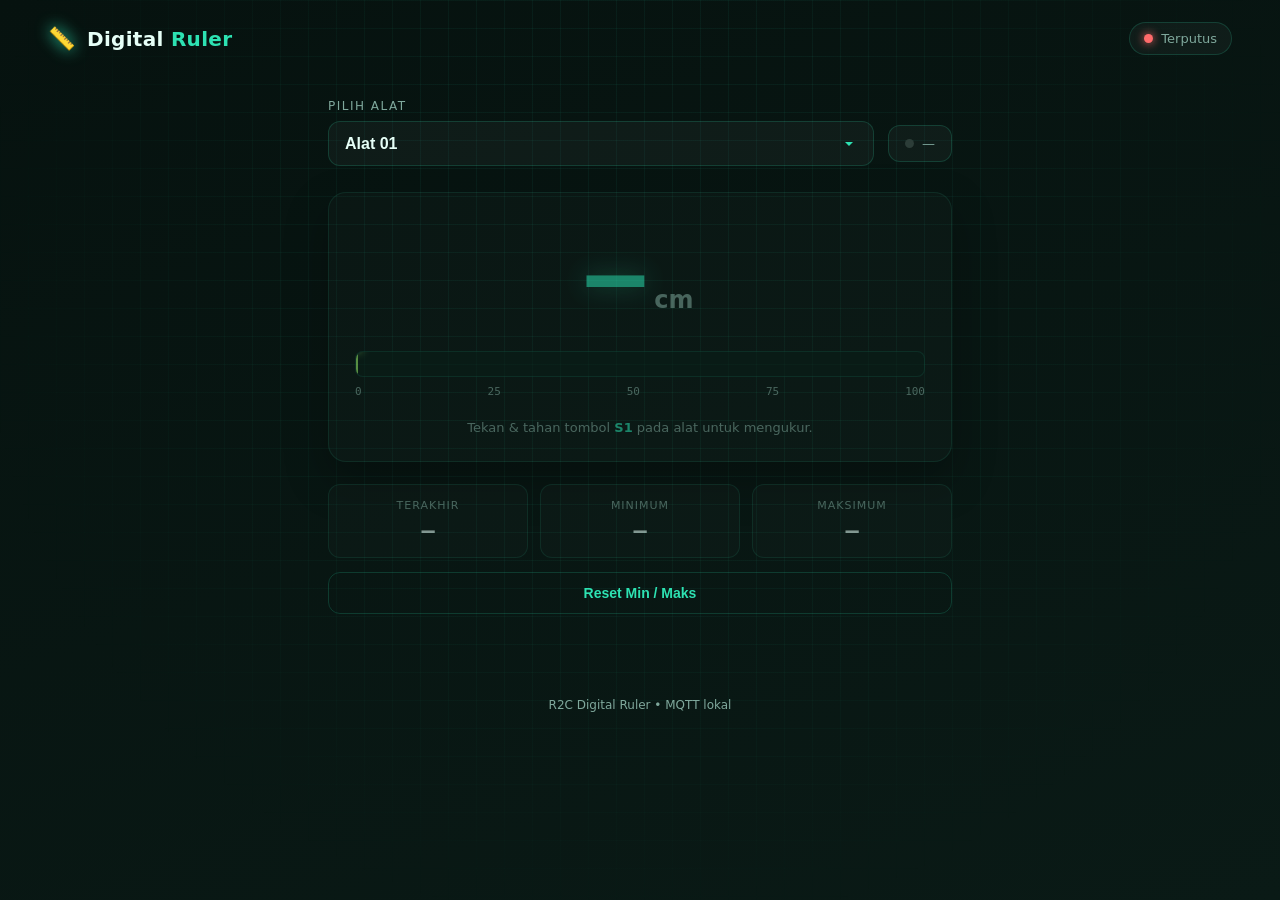
<file: web/index.html>
<!DOCTYPE html>
<html lang="id">
<head>
  <meta charset="UTF-8" />
  <meta name="viewport" content="width=device-width, initial-scale=1.0" />
  <title>Digital Ruler</title>
  <link rel="stylesheet" href="style.css" />
</head>
<body>
  <div class="bg-grid"></div>

  <header class="topbar">
    <div class="brand">
      <span class="brand-mark">📏</span>
      <h1>Digital <span>Ruler</span></h1>
    </div>
    <div class="broker-status" id="brokerStatus" title="Status koneksi broker">
      <span class="led"></span><span class="label">Menyambung…</span>
    </div>
  </header>

  <main class="container">
    <!-- Pemilih alat -->
    <section class="device-picker">
      <label for="deviceSelect">Pilih Alat</label>
      <div class="picker-row">
        <select id="deviceSelect"></select>
        <div class="device-online" id="deviceOnline">
          <span class="led"></span><span class="label">—</span>
        </div>
      </div>
    </section>

    <!-- Panel pengukuran -->
    <section class="meter">
      <div class="readout">
        <span class="value" id="distVal">—</span>
        <span class="unit" id="distUnit">cm</span>
      </div>

      <div class="ruler">
        <div class="ruler-track">
          <div class="ruler-fill" id="rulerFill"></div>
          <div class="ruler-marker" id="rulerMarker"><span></span></div>
        </div>
        <div class="ruler-scale" id="rulerScale"></div>
      </div>

      <p class="hint" id="hint">Tekan &amp; tahan tombol <b>S1</b> pada alat untuk mengukur.</p>
    </section>

    <!-- Statistik sesi -->
    <section class="stats">
      <div class="stat">
        <span class="stat-label">Terakhir</span>
        <span class="stat-val" id="statLast">—</span>
      </div>
      <div class="stat">
        <span class="stat-label">Minimum</span>
        <span class="stat-val" id="statMin">—</span>
      </div>
      <div class="stat">
        <span class="stat-label">Maksimum</span>
        <span class="stat-val" id="statMax">—</span>
      </div>
    </section>
    <button id="resetBtn" class="reset-btn">Reset Min / Maks</button>
  </main>

  <footer class="foot">
    <span>R2C Digital Ruler • MQTT lokal</span>
  </footer>

  <script src="mqtt.min.js"></script>
  <script src="config.js"></script>
  <script src="app.js"></script>
</body>
</html>
</file>
<file: web/style.css>
:root {
  --bg: #06120f;
  --bg-2: #0a1a16;
  --panel: rgba(255, 255, 255, 0.035);
  --panel-border: rgba(45, 226, 178, 0.18);
  --text: #e6fff7;
  --muted: #7fa89c;
  --teal: #2de2b2;
  --teal-2: #19c39a;
  --lime: #9bf06b;
  --off: #2c3d38;
  --danger: #ff6b6b;
  --shadow: 0 18px 44px rgba(0, 0, 0, 0.5);
  --radius: 18px;
  --mono: "SFMono-Regular", ui-monospace, "Roboto Mono", Menlo, monospace;
}

* { box-sizing: border-box; margin: 0; padding: 0; }

body {
  font-family: system-ui, "Segoe UI", Roboto, sans-serif;
  background: linear-gradient(160deg, var(--bg), var(--bg-2));
  color: var(--text);
  min-height: 100vh;
  position: relative;
  overflow-x: hidden;
}

/* subtle measurement-grid backdrop */
.bg-grid {
  position: fixed; inset: 0; z-index: 0; pointer-events: none;
  background-image:
    linear-gradient(rgba(45, 226, 178, 0.06) 1px, transparent 1px),
    linear-gradient(90deg, rgba(45, 226, 178, 0.06) 1px, transparent 1px);
  background-size: 28px 28px;
  mask-image: radial-gradient(circle at 50% 30%, #000 30%, transparent 75%);
}

/* ---------- Topbar ---------- */
.topbar {
  position: relative; z-index: 1;
  display: flex; align-items: center; justify-content: space-between;
  padding: 22px clamp(18px, 5vw, 48px);
}
.brand { display: flex; align-items: center; gap: 12px; }
.brand-mark {
  font-size: 22px; filter: drop-shadow(0 0 8px var(--teal));
}
.brand h1 { font-size: 20px; font-weight: 700; letter-spacing: 0.3px; }
.brand h1 span { color: var(--teal); }

.broker-status {
  display: flex; align-items: center; gap: 8px;
  font-size: 13px; color: var(--muted);
  background: var(--panel); border: 1px solid var(--panel-border);
  padding: 8px 14px; border-radius: 999px;
}
.broker-status .led, .device-online .led {
  width: 9px; height: 9px; border-radius: 50%;
  background: var(--off); transition: 0.3s;
}
.broker-status.connected .led { background: var(--teal); box-shadow: 0 0 10px var(--teal); }
.broker-status.error .led { background: var(--danger); box-shadow: 0 0 10px var(--danger); }

/* ---------- Container ---------- */
.container {
  position: relative; z-index: 1;
  max-width: 720px; margin: 0 auto;
  padding: 8px clamp(18px, 5vw, 48px) 60px;
}

/* ---------- Device picker ---------- */
.device-picker { margin: 14px 0 26px; }
.device-picker > label {
  display: block; font-size: 12px; color: var(--muted);
  margin-bottom: 8px; text-transform: uppercase; letter-spacing: 1.5px;
}
.picker-row { display: flex; align-items: center; gap: 14px; flex-wrap: wrap; }
#deviceSelect {
  flex: 1; min-width: 180px;
  background: var(--panel); color: var(--text);
  border: 1px solid var(--panel-border);
  border-radius: 12px; padding: 13px 16px;
  font-size: 16px; font-weight: 600; cursor: pointer; appearance: none;
  background-image: url("data:image/svg+xml,%3Csvg xmlns='http://www.w3.org/2000/svg' width='16' height='16' fill='%232de2b2' viewBox='0 0 16 16'%3E%3Cpath d='M4 6l4 4 4-4'/%3E%3C/svg%3E");
  background-repeat: no-repeat; background-position: right 16px center;
}
#deviceSelect:focus { outline: none; border-color: var(--teal); }
#deviceSelect option { background: #0a1a16; color: var(--text); }

.device-online {
  display: flex; align-items: center; gap: 8px;
  font-size: 13px; color: var(--muted);
  padding: 10px 16px; background: var(--panel);
  border: 1px solid var(--panel-border); border-radius: 12px;
}
.device-online.online .led { background: var(--teal); box-shadow: 0 0 10px var(--teal); }
.device-online.offline .led { background: var(--danger); }

/* ---------- Meter panel ---------- */
.meter {
  background: var(--panel);
  border: 1px solid var(--panel-border);
  border-radius: var(--radius);
  padding: 34px 26px 26px;
  box-shadow: var(--shadow);
  text-align: center;
}
.readout {
  display: flex; align-items: baseline; justify-content: center; gap: 10px;
  margin-bottom: 28px;
}
.readout .value {
  font-family: var(--mono);
  font-size: clamp(56px, 16vw, 96px);
  font-weight: 700; line-height: 1;
  color: var(--teal);
  text-shadow: 0 0 24px rgba(45, 226, 178, 0.45);
  transition: color 0.2s;
}
.readout.flash .value { animation: pop 0.25s ease; }
@keyframes pop { 0% { transform: scale(1.06); } 100% { transform: scale(1); } }
.readout .unit { font-size: 24px; color: var(--muted); font-weight: 600; }

/* ruler bar */
.ruler { margin-top: 6px; }
.ruler-track {
  position: relative; height: 26px;
  background: #0c211b;
  border: 1px solid var(--panel-border);
  border-radius: 8px; overflow: hidden;
}
.ruler-fill {
  position: absolute; left: 0; top: 0; bottom: 0; width: 0%;
  background: linear-gradient(90deg, var(--teal-2), var(--teal), var(--lime));
  box-shadow: 0 0 16px rgba(45, 226, 178, 0.5);
  transition: width 0.25s ease;
}
.ruler-marker {
  position: absolute; top: -4px; bottom: -4px; left: 0%;
  width: 2px; background: var(--lime);
  transition: left 0.25s ease;
}
.ruler-marker span {
  position: absolute; top: -6px; left: 50%; transform: translateX(-50%);
  width: 10px; height: 10px; border-radius: 50%;
  background: var(--lime); box-shadow: 0 0 10px var(--lime);
}
.ruler-scale {
  display: flex; justify-content: space-between;
  margin-top: 8px; font-family: var(--mono);
  font-size: 11px; color: var(--muted);
}

.hint { margin-top: 22px; font-size: 13px; color: var(--muted); }
.hint b { color: var(--teal); }

/* ---------- Stats ---------- */
.stats {
  display: grid; grid-template-columns: repeat(3, 1fr); gap: 12px;
  margin-top: 22px;
}
.stat {
  background: var(--panel); border: 1px solid var(--panel-border);
  border-radius: 12px; padding: 14px 10px; text-align: center;
}
.stat-label {
  display: block; font-size: 11px; color: var(--muted);
  text-transform: uppercase; letter-spacing: 1px; margin-bottom: 6px;
}
.stat-val { font-family: var(--mono); font-size: 22px; font-weight: 700; color: var(--text); }

.reset-btn {
  width: 100%; margin-top: 14px;
  background: transparent; color: var(--teal);
  border: 1px solid var(--panel-border); border-radius: 12px;
  padding: 12px; font-size: 14px; font-weight: 600; cursor: pointer;
  transition: 0.2s;
}
.reset-btn:hover { background: rgba(45, 226, 178, 0.08); border-color: var(--teal); }
.reset-btn:active { transform: scale(0.99); }

/* offline dim */
.container.disconnected .meter,
.container.disconnected .stats { opacity: 0.55; }

/* ---------- Footer ---------- */
.foot {
  position: relative; z-index: 1;
  text-align: center; color: var(--muted);
  font-size: 12px; padding: 24px;
}
</file>
